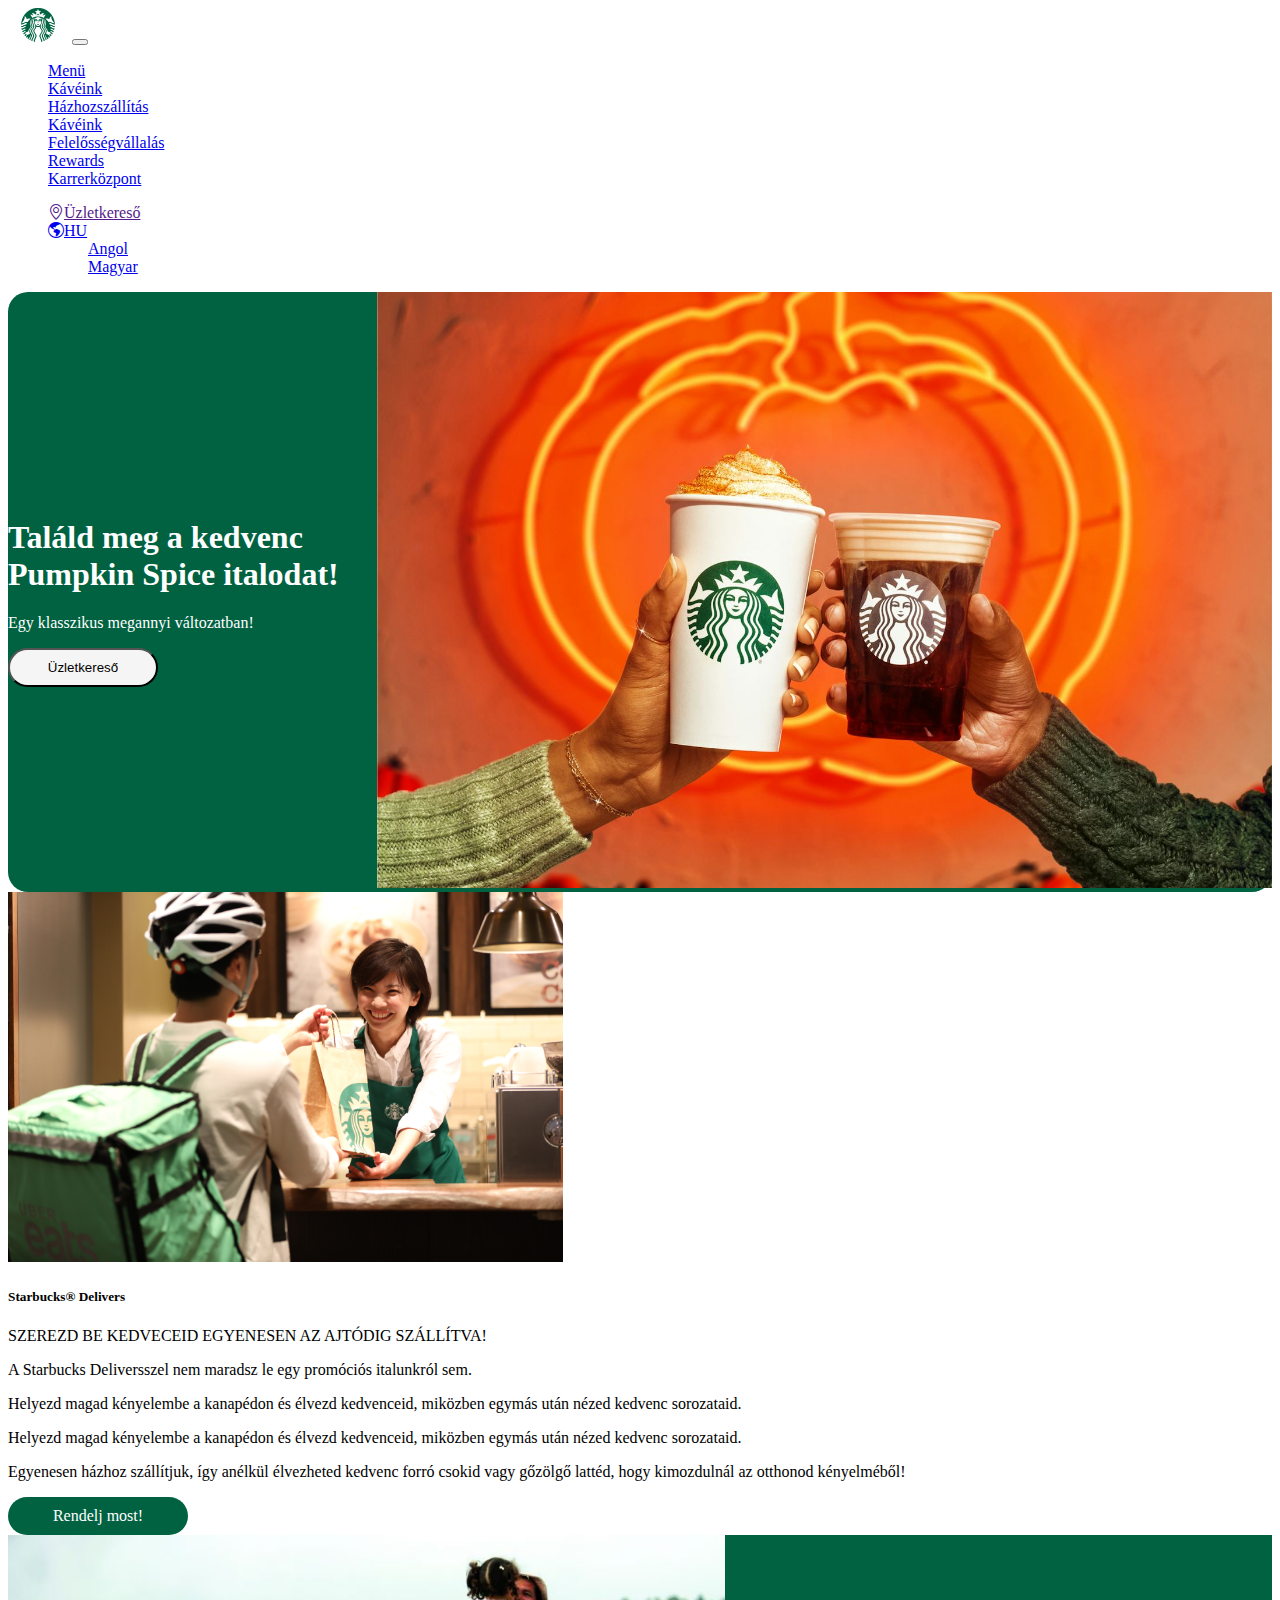
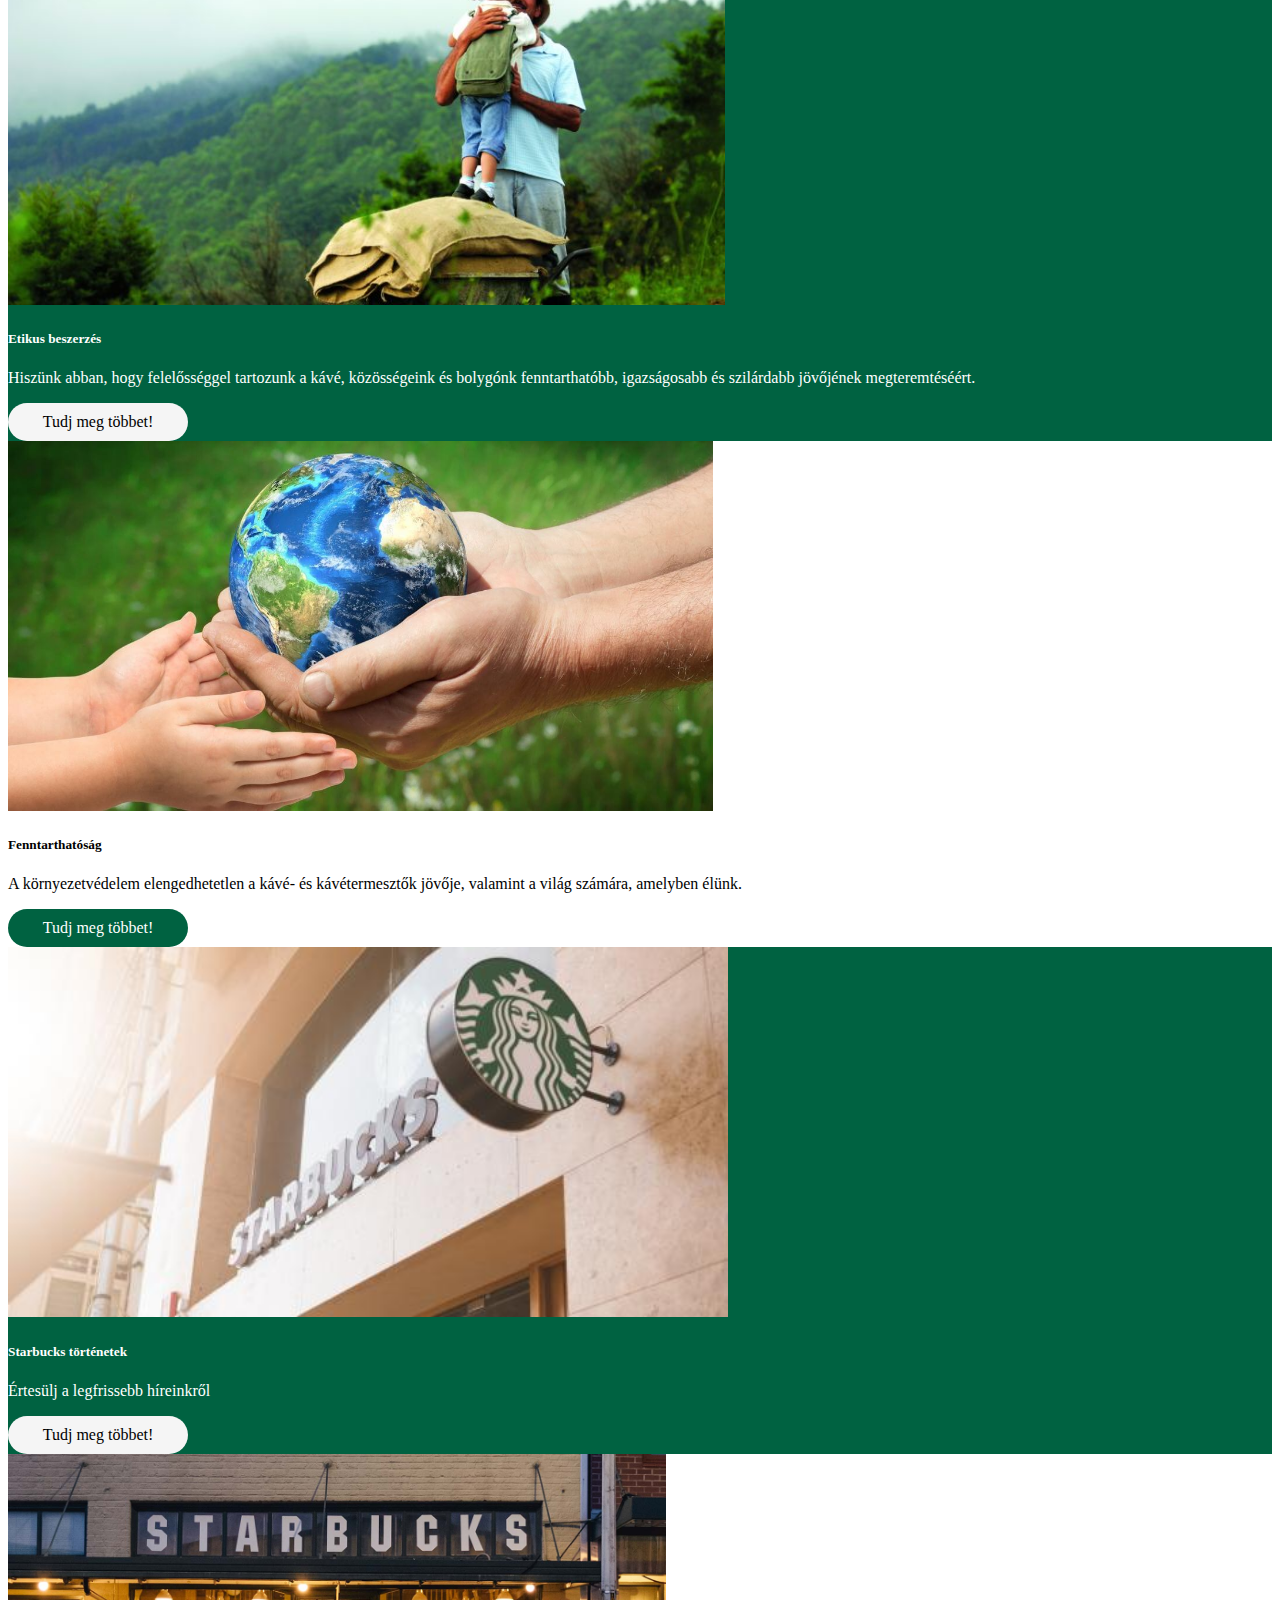
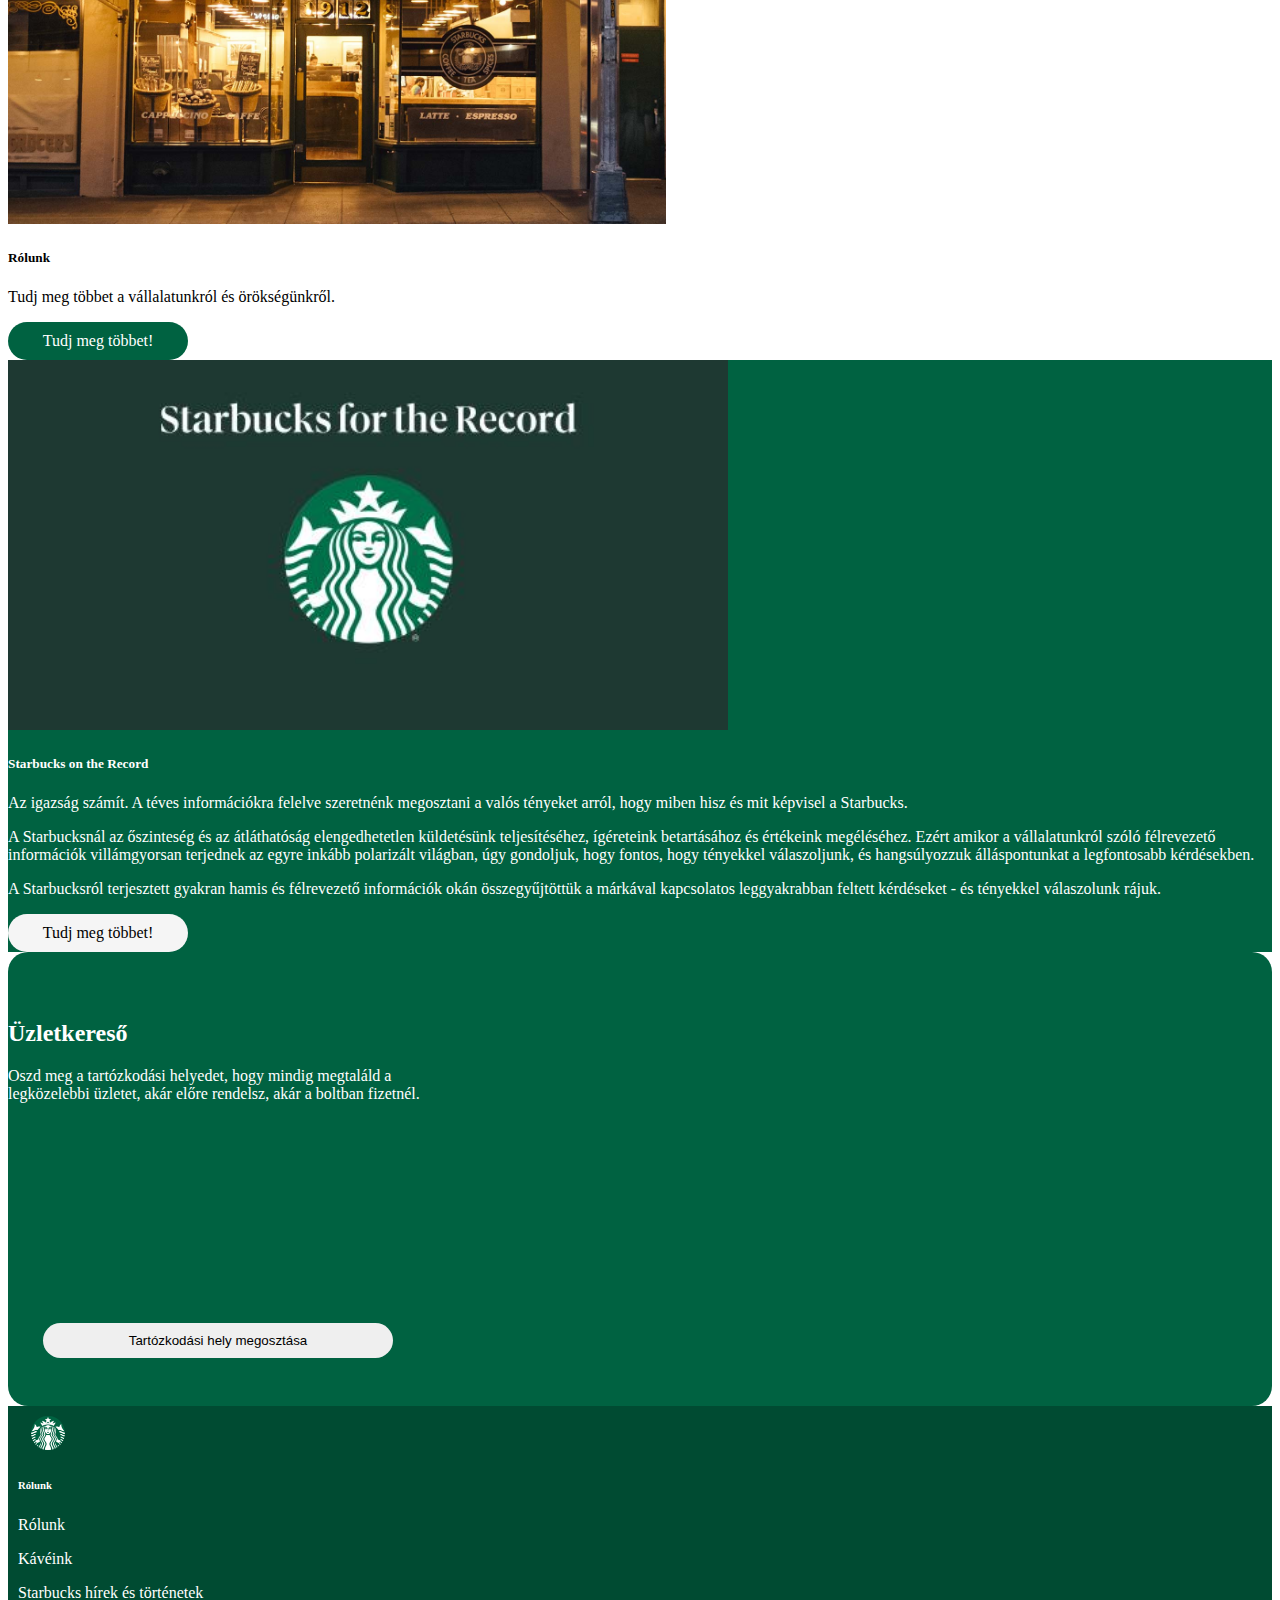
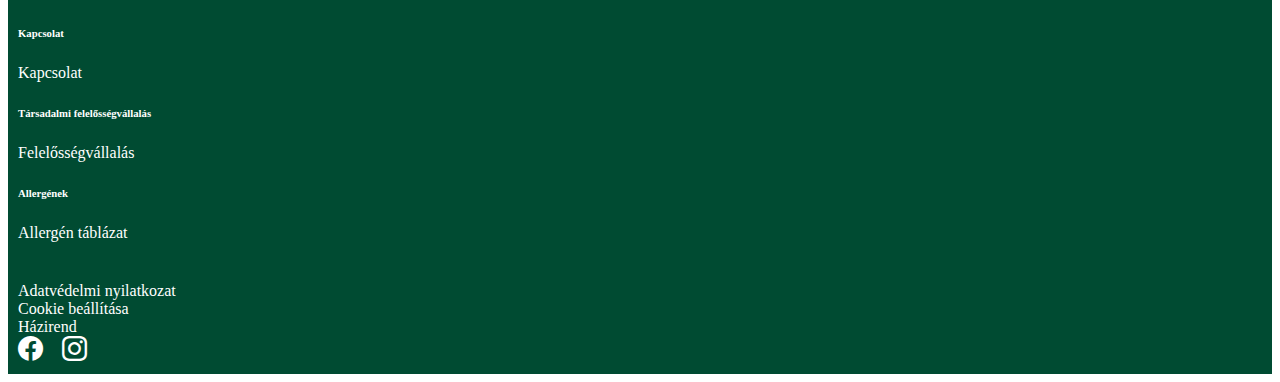
<file: kafee/index.html>
<!DOCTYPE html>
<html lang="en">
<head>
    <meta charset="UTF-8">
    <meta name="viewport" content="width=device-width, initial-scale=1.0">
    <link href="https://cdn.jsdelivr.net/npm/bootstrap@5.0.2/dist/css/bootstrap.min.css" rel="stylesheet" integrity="sha384-EVSTQN3/azprG1Anm3QDgpJLIm9Nao0Yz1ztcQTwFspd3yD65VohhpuuCOmLASjC" crossorigin="anonymous">
    <link rel="stylesheet" href="style.css">
    <link rel="stylesheet" href="https://cdn.jsdelivr.net/npm/bootstrap-icons@1.11.3/font/bootstrap-icons.min.css">
    <link rel="icon" type="image/x-icon" href="/images/favicon.ico" class="icon">
    <link rel="stylesheet" href="https://cdn.jsdelivr.net/npm/bootstrap-icons@1.11.3/font/bootstrap-icons.min.css">
    <title>Starbucks</title>
</head>
<body>
    <header>
        <nav class="navbar navbar-expand-lg navbar-light bg-light">
            <div class="container">
              <a class="navbar-brand" href="#"><img src="logo.png" alt="logo" title="logo" class="logo"></a>
              <button class="navbar-toggler" type="button" data-bs-toggle="collapse" data-bs-target="#navbarSupportedContent" aria-controls="navbarSupportedContent" aria-expanded="false" aria-label="Toggle navigation">
                <span class="navbar-toggler-icon"></span>
              </button>
              <div class="collapse navbar-collapse" id="navbarSupportedContent">
                <ul class="navbar-nav me-auto mb-2 mb-lg-0">
                  <li class="nav-item">
                    <a class="nav-link active" aria-current="page" href="#">Menü</a>
                  </li>
                  <li class="nav-item">
                    <a class="nav-link" href="#">Kávéink</a>
                  </li>
                  <li class="nav-item">
                    <a class="nav-link" href="#">Házhozszállítás</a>
                  </li>
                  <li class="nav-item">
                    <a class="nav-link" href="#">Kávéink</a>
                  </li>
                  <li class="nav-item">
                    <a class="nav-link" href="#">Felelősségvállalás</a>
                  </li>
                  <li class="nav-item">
                    <a class="nav-link" href="#">Rewards</a>
                  </li>
                  <li class="nav-item">
                    <a class="nav-link" href="#">Karrerközpont</a>
                  </li>
                </ul>
                <form class="d-flex">
                    <ul class="navbar-nav me-auto mb-2 mb-lg-0">
                        <li class="nav-item"><a href="" class="nav-link active"><i class="bi bi-geo-alt"></i>Üzletkereső</a></li>
                        <li class="nav-item dropdown">
                            <a class="nav-link dropdown-toggle" href="#" id="navbarDropdown" role="button" data-bs-toggle="dropdown" aria-expanded="false">
                                <i class="bi bi-globe-americas"></i>HU
                            </a>
                            <ul class="dropdown-menu" aria-labelledby="navbarDropdown">
                              <li><a class="dropdown-item" href="#">Angol</a></li>
                              <li><a class="dropdown-item" href="#">Magyar</a></li>
                            </ul>
                          </li>
                    </ul>
                    
                </form>
              </div>
            </div>
          </nav>
    </header>



    <div class="container">
      <div class="row banner">
        <div class="col-lg-4 banner_text">
          <h1>Találd meg a kedvenc Pumpkin Spice italodat!</h1>
          <p>Egy klasszikus megannyi változatban!</p>
          <button class="btn" type="button">Üzletkereső</button>
        </div>
        <div class="col-lg-8">
          <img src="pumpkin_spice_latte.jpg" alt="banner_picture" title="banner_picture" class="banner_picture img-fluid ms-0 ms-lg-3 rounded-end rounded-4 mt-2 mt-lg-0">
        </div>
      </div>



      <div class="row mt-5">
        <div class="col-lg-6"><div class="card white_card h-100">
          <img src="delivery.jpg" class="card-img-top cards_picture" alt="...">
          <div class="card-body">
            <h5 class="card-title">Starbucks® Delivers</h5>
            <p class="card-text">SZEREZD BE KEDVECEID EGYENESEN AZ AJTÓDIG SZÁLLÍTVA! </p>
              <p>A Starbucks Deliversszel nem maradsz le egy promóciós italunkról sem.</p>
              
              <p>Helyezd magad kényelembe a kanapédon és élvezd kedvenceid, miközben egymás után nézed kedvenc sorozataid.</p>
              
              <p>Helyezd magad kényelembe a kanapédon és élvezd kedvenceid, miközben egymás után nézed kedvenc sorozataid.</p>
              
              <p>Egyenesen házhoz szállítjuk, így anélkül élvezheted kedvenc forró csokid vagy gőzölgő lattéd, hogy kimozdulnál az otthonod kényelméből!</p>
            <a href="#" class="btn_green">Rendelj most!</a>
          </div>
        </div></div>
        <div class="col-lg-6"><div class="card green_card">
          <img src="etikus.jpg" class="card-img-top cards_picture" alt="...">
          <div class="card-body">
            <h5 class="card-title">Etikus beszerzés</h5>
            <p class="card-text">Hiszünk abban, hogy felelősséggel tartozunk a kávé, közösségeink és bolygónk fenntarthatóbb, igazságosabb és szilárdabb jövőjének megteremtéséért.</p>
            <a href="#" class="btn_white">Tudj meg többet!</a>
          </div>
        </div></div>
      </div>




      <div class="row mt-5">
        <div class="col-lg-6"><div class="card white_card h-100">
          <img src="Fenntarthatosag.jpg" class="card-img-top cards_picture" alt="...">
          <div class="card-body">
            <h5 class="card-title">Fenntarthatóság</h5>
            <p class="card-text">A környezetvédelem elengedhetetlen a kávé- és kávétermesztők jövője, valamint a világ számára, amelyben élünk.</p>
            <a href="#" class="btn_green">Tudj meg többet!</a>
          </div>
        </div></div>
        <div class="col-lg-6">
          <div class="card green_card">
          <img src="Starbucks Bugibba.jpg" class="card-img-top cards_picture" alt="...">
          <div class="card-body">
            <h5 class="card-title">Starbucks történetek</h5>
            <p class="card-text">Értesülj a legfrissebb híreinkről</p>
            <a href="#" class="btn_white">Tudj meg többet!</a>
          </div>
          </div>
        </div>
      </div>



      <div class="row mt-5">
        <div class="col-lg-6"><div class="card white_card h-100">
          <img src="about.jpg" class="card-img-top cards_picture" alt="...">
          <div class="card-body">
            <h5 class="card-title">Rólunk</h5>
            <p class="card-text">Tudj meg többet a vállalatunkról és örökségünkről.</p>
            <a href="#" class="btn_green">Tudj meg többet!</a>
          </div>
        </div></div>
        <div class="col-lg-6">
          <div class="card green_card">
          <img src="Starbucks for the record.jpg" class="card-img-top cards_picture" alt="...">
          <div class="card-body">
            <h5 class="card-title">Starbucks on the Record</h5>
            <p class="card-text">Az igazság számít. A téves információkra felelve szeretnénk megosztani a valós tényeket arról, hogy miben hisz és mit képvisel a Starbucks.</p>
            <p>A Starbucksnál az őszinteség és az átláthatóság elengedhetetlen küldetésünk teljesítéséhez, ígéreteink betartásához és értékeink megéléséhez. Ezért amikor a vállalatunkról szóló félrevezető információk villámgyorsan terjednek az egyre inkább polarizált világban, úgy gondoljuk, hogy fontos, hogy tényekkel válaszoljunk, és hangsúlyozzuk álláspontunkat a legfontosabb kérdésekben.</p>
            <p>A Starbucksról terjesztett gyakran hamis és félrevezető információk okán összegyűjtöttük a márkával kapcsolatos leggyakrabban feltett kérdéseket - és tényekkel válaszolunk rájuk.</p>
            <a href="#" class="btn_white">Tudj meg többet!</a>
          </div>
          </div>
        </div>
      </div>



      <div class="row map_section mt-5">
        <div class="col-lg-4 map_section_text">
          <h2 class="mt-5">Üzletkereső</h2>
          <p class="mt-2">Oszd meg a tartózkodási helyedet, hogy mindig megtaláld a legközelebbi üzletet, akár előre rendelsz, akár a boltban fizetnél.</p>
          <button class="btn_map" type="button">Tartózkodási hely megosztása</button>
        </div>
        <div class="col-lg-8">
          <iframe src="https://www.google.com/maps/embed?pb=!1m18!1m12!1m3!1d2758.7798737966955!2d20.13414999678954!3d46.25460370000001!2m3!1f0!2f0!3f0!3m2!1i1024!2i768!4f13.1!3m3!1m2!1s0x47448875f42f8d3b%3A0x12d9dcd79bd66bde!2sStarbucks%20%C3%81rk%C3%A1d%20Szeged!5e0!3m2!1shu!2shu!4v1729758724074!5m2!1shu!2shu" width="850" height="450" style="border:0;" allowfullscreen="" loading="lazy" referrerpolicy="no-referrer-when-downgrade" class="ms-0 ms-lg-3 mt-2 mt-lg-0"></iframe>
        </div>
      </div>


      
      
    </div>


    <footer class="mt-5">
      <div class="container">
        <div class="row">
          <div class="col">
            <img src="logo.png" alt="" class="logo">
          </div>

          <div class="row">
            <div class="col-lg-3"> 
              <h6 class="mb-4">Rólunk</h6>
              <p>Rólunk</p>
              <p>Kávéink</p>
              <p>Starbucks hírek és történetek</p>
            </div>
            <div class="col-lg-3">
              <h6 class="mb-4">Kapcsolat</h6>
              <p>Kapcsolat</p>
            </div>
            <div class="col-lg-3">
              <h6 class="mb-4">Társadalmi felelősségvállalás</h6>
              <p>Felelősségvállalás</p>
            </div>
            <div class="col-lg-3">
              <h6 class="mb-4">Allergének</h6>
              <p>Allergén táblázat</p>
            </div>
          </div>
        </div>


        <div class="row footer_text">
          <div class="col-lg-4">Adatvédelmi nyilatkozat</div>
          <div class="col-lg-4">Cookie beállítása</div>
          <div class="col-lg-4">Házirend</div>
        </div>


        <div class="row">
          <div class="col">
            <i class="bi bi-facebook footer_icon"></i>
            <i class="bi bi-instagram footer_icon"></i>
          </div>
        </div>
      </div>
    </footer>

    
    <script src="https://cdn.jsdelivr.net/npm/bootstrap@5.0.2/dist/js/bootstrap.bundle.min.js" integrity="sha384-MrcW6ZMFYlzcLA8Nl+NtUVF0sA7MsXsP1UyJoMp4YLEuNSfAP+JcXn/tWtIaxVXM" crossorigin="anonymous"></script>
</body>
</html>
</file>
<file: kafee/style.css>
.logo{
    width: 60px;
}

.icon{
    width: 1px;
}

body{
    color: white;
}

.banner{
    background-color: #006241;
    border-radius: 20px;
    display: flex;
    justify-content: space-between;
    align-items: center;
}

.btn{
    background-color: whitesmoke;
    border-radius: 25px;
    width: 150px;
    padding: 10px;
}

.btn:hover{
    background-color: wheat;
}

.banner_picture{
    max-width: 100%;
    object-fit: fill;
}

.white_card{
    color: black;
}

.btn_green{
    background-color: #006241;
    color: white;
    text-decoration: none;
    padding: 10px;
    width: 160px;
    border-radius: 25px;
    display: block;
    text-align: center;
}

.btn_green:hover{
    color: wheat;
}

.green_card{
    background-color: #006241;
    border: none;
}

.btn_white{
    background-color: whitesmoke;
    color: black;
    text-decoration: none;
    padding: 10px;
    width: 160px;
    border-radius: 25px;
    display: block;
    text-align: center;
}

.btn_white:hover{
    background-color: wheat;
    color: black;
}

.cards_picture{
    height: 370px;
}

.map_section{
    background-color: #006241;
    border-radius: 20px;
    display: flex;
    justify-content: space-between;
    align-items: center;
}

.btn_map{
    display: block;
    width: 350px;
    padding: 10px;
    border-radius: 40px;
    border: none;
    margin-top: 220px;
    margin-left: 35px;
}

.btn_map:hover{
    background-color: wheat;
}

footer{
    background-color: #004b32;
    padding: 10px;
}

.brand{
    width: 100px;
    margin-bottom: 20px 0 20px 0;
}

.footer_text{
    margin-top: 40px;
}

.footer_icon{
    margin: 20px 15px 0 0;
    font-size: 25px;
}
</file>
